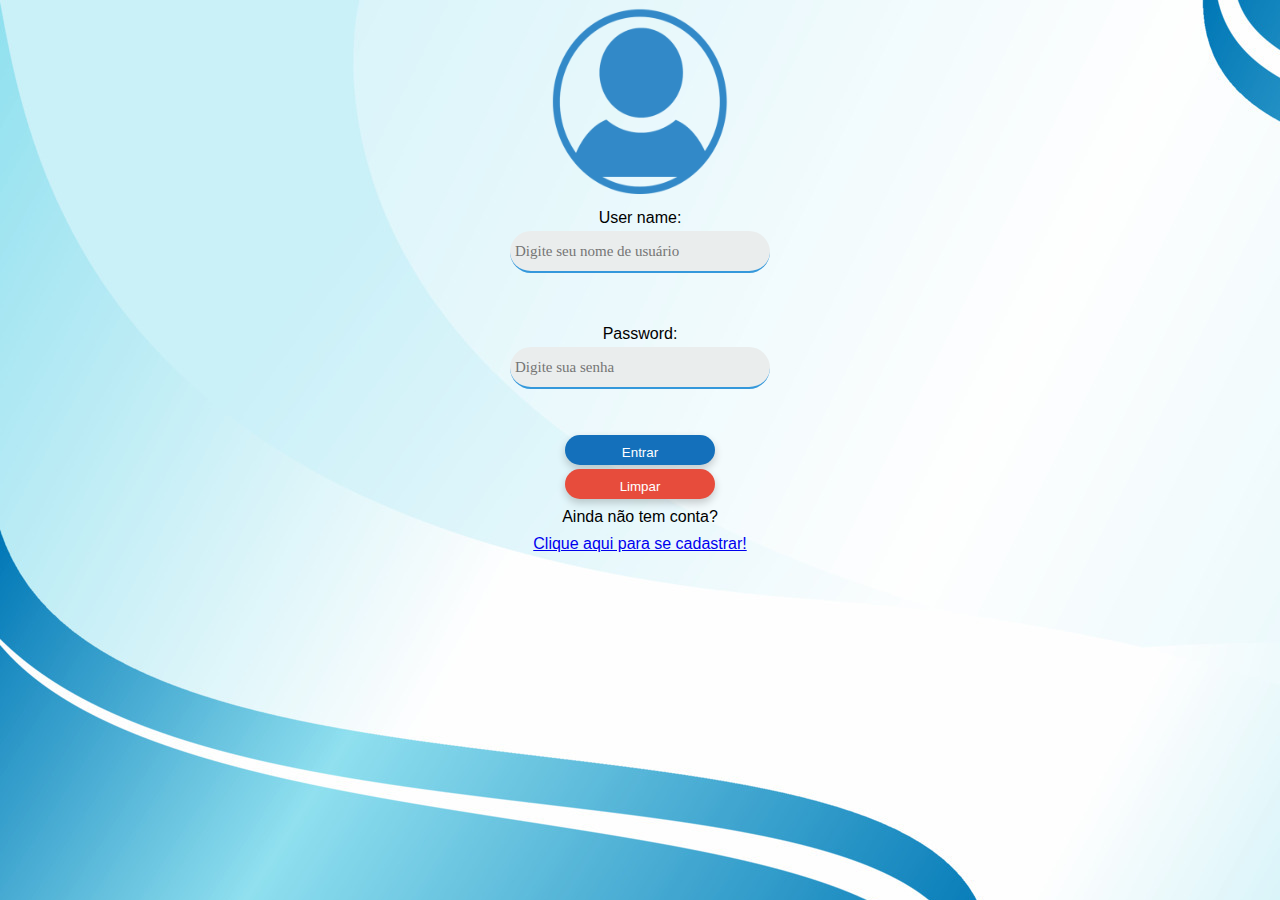
<file: index.html>
<!DOCTYPE html>
<html lang="pt-BR">
<head>  
    <meta charset="UTF-8">
    <meta http-equiv="X-UA-Compatible" content="IE=edge">
    <link rel="stylesheet" href="./style.css">
    <meta name="viewport" content="width=device-width, initial-scale=1.0">
    <title>Project Api</title>
</head>
<body>
    <div class="box">
        <img class="User_img" src="imgs\user-icon.png" alt="User">
        <form action="">
            User name: <input class="textbox" type="text" name="UserName" placeholder="Digite seu nome de usuário" size="35">
		    <br>
		    Password: <input class="textbox" type="password" name="senha" placeholder="Digite sua senha" size="35">
            <input class="btn_signin" type="button" name="signin" value="Entrar">
		    <input class="btn_clear" type="reset" name="clear" value="Limpar">
            <p> Ainda não tem conta? <br></p>
            <a href="cadastro.html">Clique aqui para se cadastrar!</a>
        </form>
    </div>
</body>
</html>
</file>
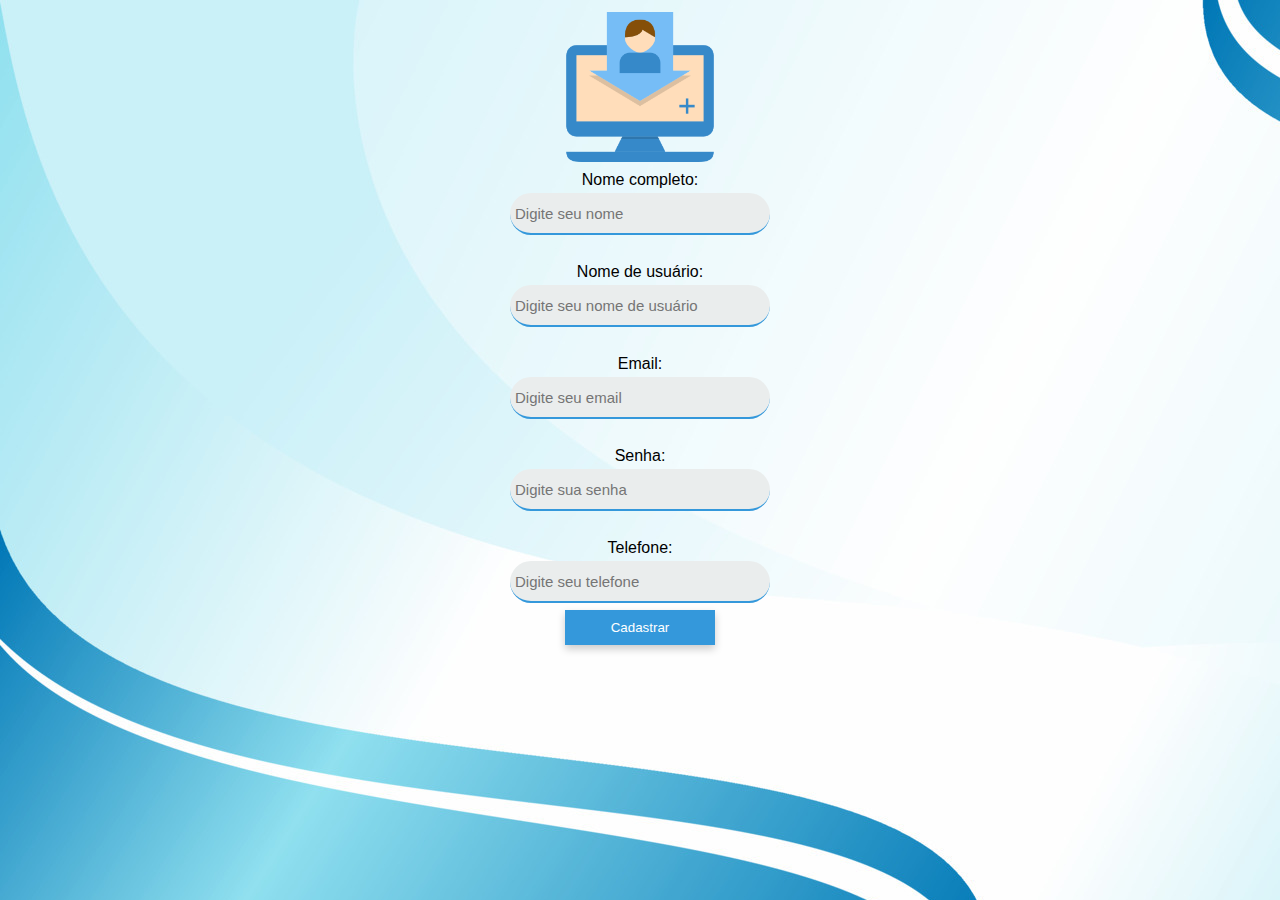
<file: cadastro.html>
<!DOCTYPE html>
<html lang="pt-BR">
<head>  
    <meta charset="UTF-8">
    <meta http-equiv="X-UA-Compatible" content="IE=edge">
    <link rel="stylesheet" href="./style.css">
    <meta name="viewport" content="width=device-width, initial-scale=1.0">
    <script src="./script.js" defer></script>
    <title>Project Api</title>
</head>
<body>
    <div class="box">
        <img class="Cadastro_img" src="imgs\cadastro.png" alt="Cadastro">
        <form action="">
            Nome completo: <input  class="name"  name="nome" placeholder="Digite seu nome" size="35">
		    <br>
            Nome de usuário: <input  class="userName"  name="userName" placeholder="Digite seu nome de usuário" size="20">
		    <br>
		    Email: <input class="email" type="text" name="email" placeholder="Digite seu email" size="35">
            <br>
            Senha: <input class="password" type="password" name="senha" placeholder="Digite sua senha" size="35">
		    <br>
		    Telefone: <input class="phone" type="text" name="telefone" placeholder="Digite seu telefone" size="35">
            <button>Cadastrar</button>
        </form>
    </div>
</body>
</html>
</file>
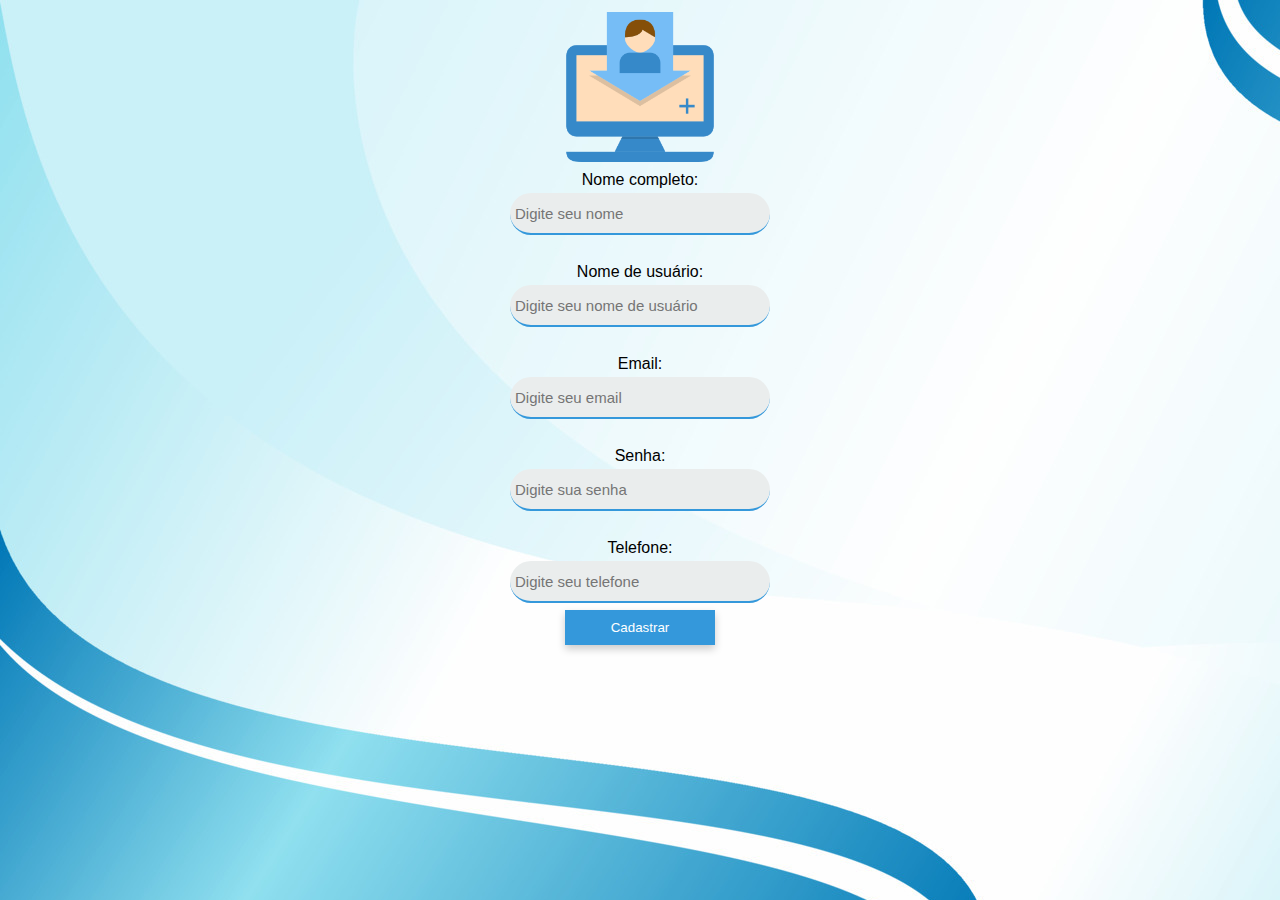
<file: register.html>
<!DOCTYPE html>
<html lang="pt-BR">
<head>  
    <meta charset="UTF-8">
    <meta http-equiv="X-UA-Compatible" content="IE=edge">
    <link rel="stylesheet" href="./style.css">
    <meta name="viewport" content="width=device-width, initial-scale=1.0">
    <script src="./script.js" defer></script>
    <title>Project Api</title>
</head>
<body>
    <div class="box">
        <img class="Cadastro_img" src="imgs\register.png" alt="Cadastro">
        <form action="">
            Nome completo: <input  class="name"  name="nome" placeholder="Digite seu nome" size="35">
		    <br>
            Nome de usuário: <input  class="userName"  name="userName" placeholder="Digite seu nome de usuário" size="20">
		    <br>
		    Email: <input class="email" type="text" name="email" placeholder="Digite seu email" size="35">
            <br>
            Senha: <input class="password" type="password" name="senha" placeholder="Digite sua senha" size="35">
		    <br>
		    Telefone: <input class="phone" type="text" name="telefone" placeholder="Digite seu telefone" size="35">
            <button>Cadastrar</button>
        </form>
    </div>
</body>
</html>
</file>
<file: style.css>
* {
margin: 0;
padding: 0;
}
h1 {
    margin-top: 80px;
    margin-bottom: 30px;
    font-family: ImChalkdusterpact;
	font-weight: bolder;
	font-family: Helvetica;
    color: rgb(124, 205, 252);
}

body {
    background-color: rgb(0, 0, 0);
    background: #FFFFFF url("imgs/bottom.jpg")
}

.box, form {
    gap: 9px;
    display: flex;
    flex-direction: column;
    justify-content: center;
    align-items: center;
	font-family:Arial, Helvetica, sans-serif;
}

input {
	margin-top: -5px;
    width: 250px;
    height: 30px;
    border-radius: 30px;
    padding: 0 15px 0 15px;
}

.form-control.success input {
    border: 3px solid #4ECA64;
}

.form-control.error input {
    border: 3px solid #DB5A5A;
}

button {
    margin-top: -18px;
	width: 150px;
	border:0;
	background-color: #3498DB;
	color: #fff;
	padding: 10px 25px 10px 25px;
	box-shadow: 0 4px 8px 0 rgba(0,0,0,0.2);
}

button:hover{
	font-size: 13px;
	font-weight: bold;
	box-shadow: 0 8px 16px 0 rgba(0,0,0,0.3);
	background-color: #0364b4;
}

.textbox{
	margin-bottom: 25px;
	padding: 5px;
	border: 0;
	font-family:Georgia, 'Times New Roman', Times, serif;
	background-color: #EAEDED;
	border-bottom: 2px solid #3498DB;
	font-size: 15px;
}
.name{
	margin-bottom: 1px;
	padding: 5px;
	border: 0;
	background-color: #EAEDED;
	border-bottom: 2px solid #3498DB;
	font-size: 15px;
}

.userName{
	margin-bottom: 1px;
	padding: 5px;
	border: 0;
	background-color: #EAEDED;
	border-bottom: 2px solid #3498DB;
	font-size: 15px;
}

.email{
	margin-bottom: 1px;
	padding: 5px;
	border: 0;
	background-color: #EAEDED;
	border-bottom: 2px solid #3498DB;
	font-size: 15px;
}

.password{
	margin-bottom: 1px;
	padding: 5px;
	border: 0;
	background-color: #EAEDED;
	border-bottom: 2px solid #3498DB;
	font-size: 15px;
}

.phone{
	margin-bottom: 16px;
	padding: 5px;
	border: 0;
	background-color: #EAEDED;
	border-bottom: 2px solid #3498DB;
	font-size: 15px;
}

.btn_clear{
	width: 150px;
	border:0;
	background-color: #E74C3C;
	color: #fff;
	padding: 10px 25px 10px 25px;
	box-shadow: 0 4px 8px 0 rgba(0,0,0,0.2);
}

.btn_signin{
	margin-top: 12px;
	width: 150px;
	border:0;
	background-color: #1470bb;
	color: #fff;
	padding: 10px 25px 10px 25px;
	box-shadow: 0 4px 8px 0 rgba(0,0,0,0.2);
}

.btn_clear:hover{
	font-size: 13px;
	font-weight: bold;
	box-shadow: 0 8px 16px 0 rgba(0,0,0,0.3);
	background-color: #ad210f;
}

.btn_signin:hover {
	font-size: 13px;
	font-weight: bold;
	box-shadow: 0 8px 16px 0 rgba(0,0,0,0.3);
	background-color: #0f61a5;

}

.User_img{
	width: 200px;
	height: 200px;
}

.Cadastro_img{
	margin-top: 12px;
	width: 150px;
	height: 150px;
}
</file>
